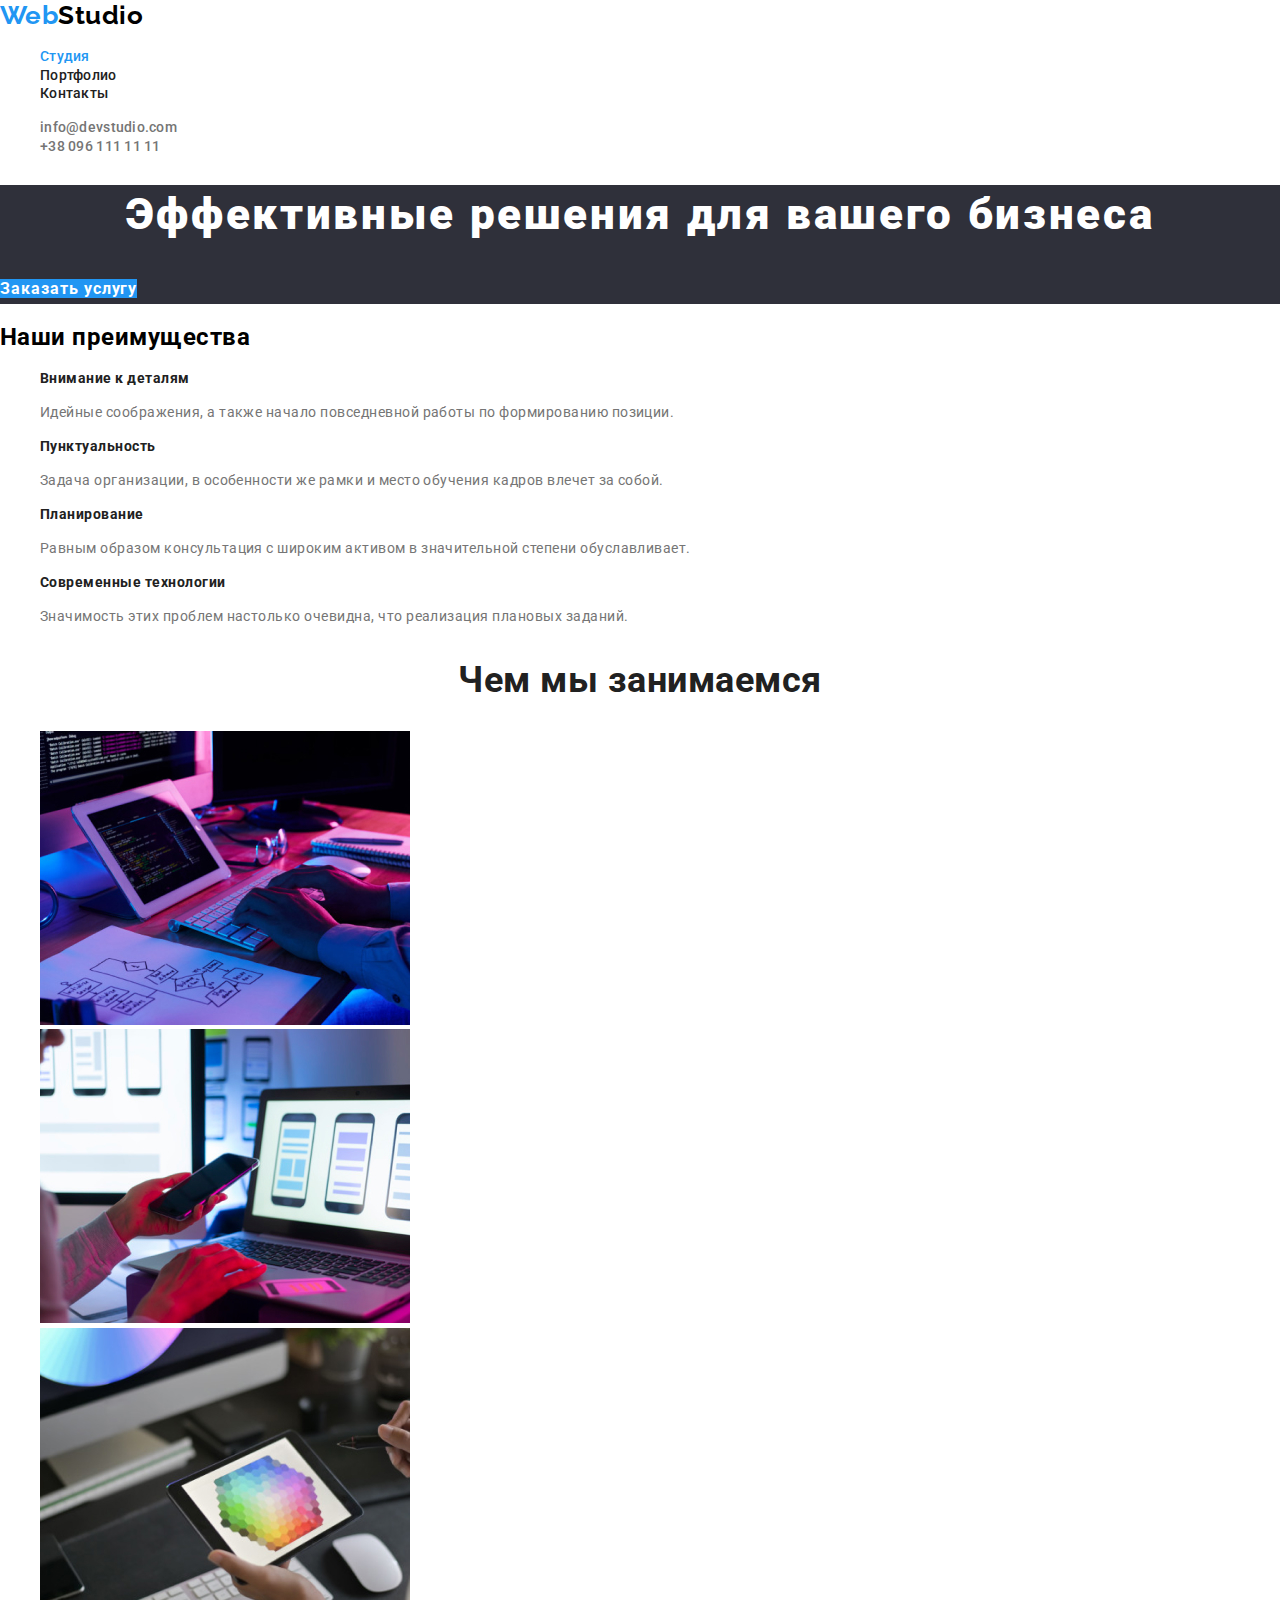
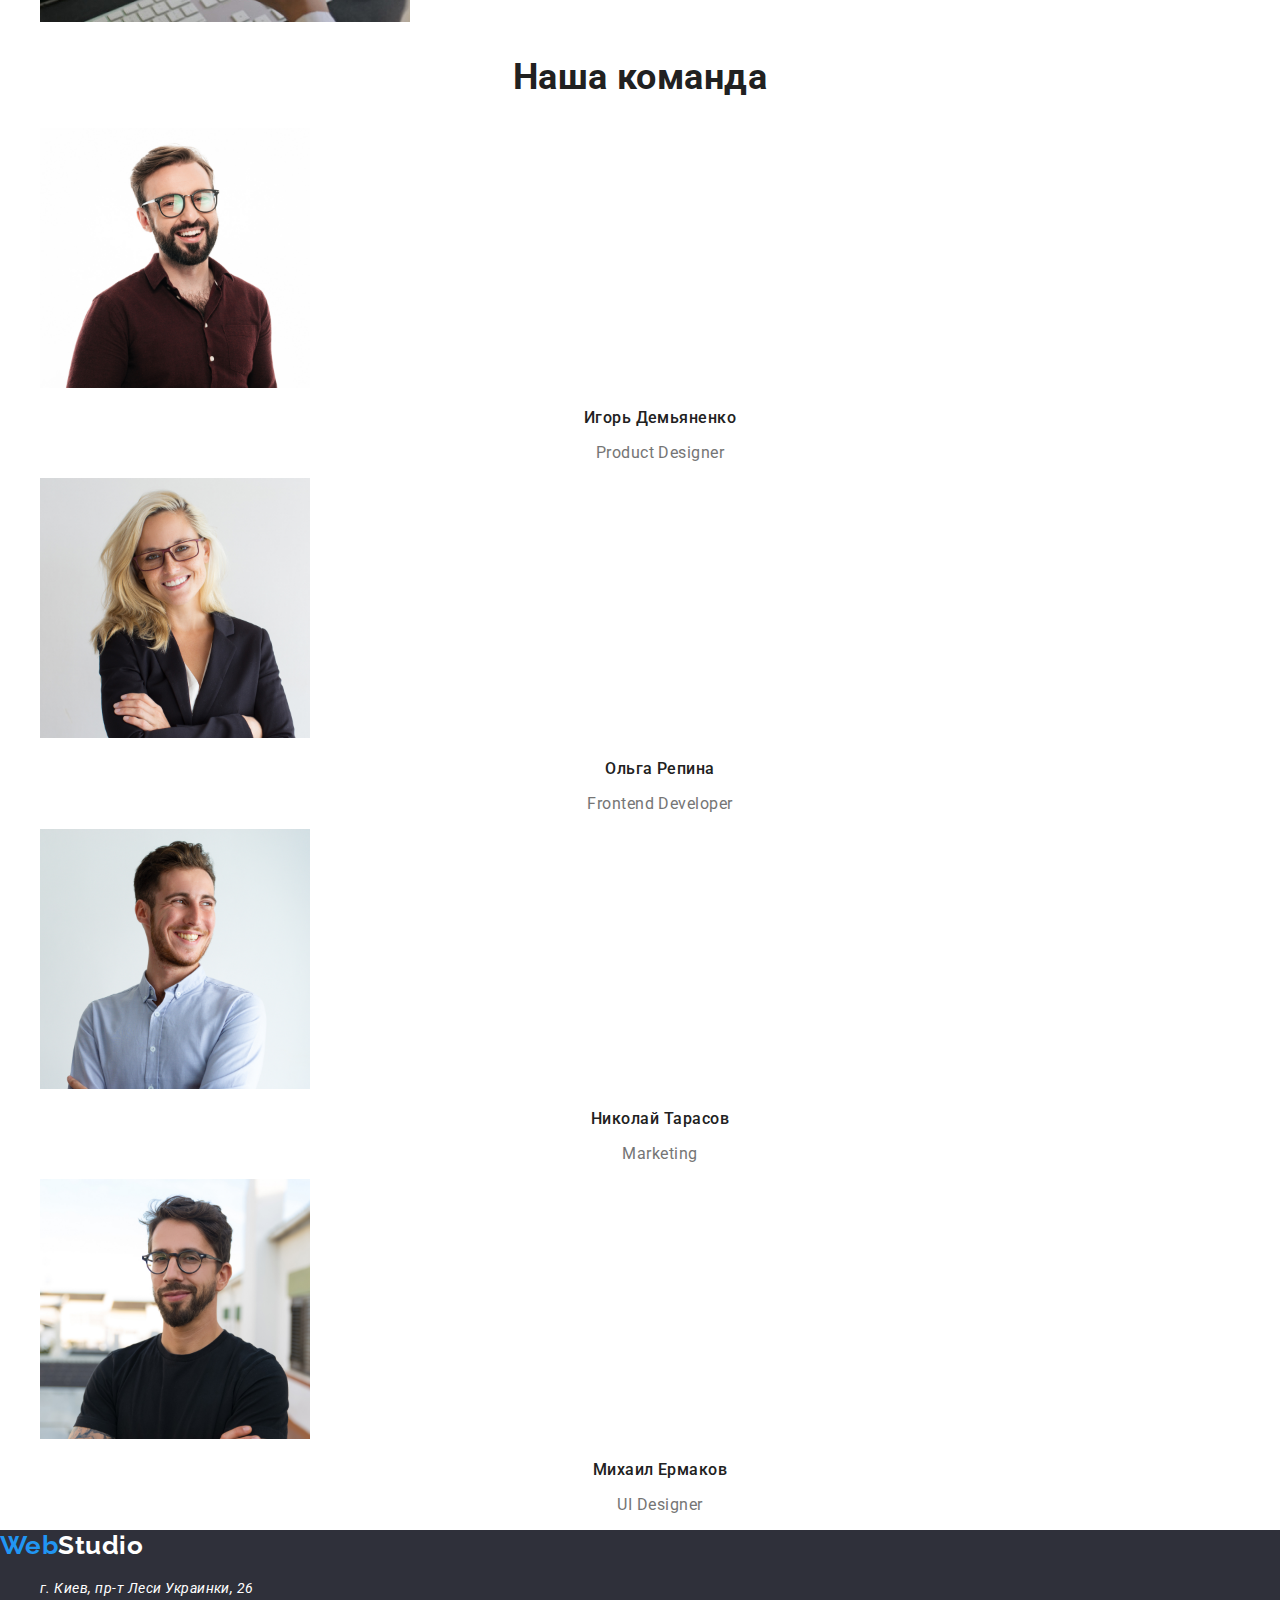
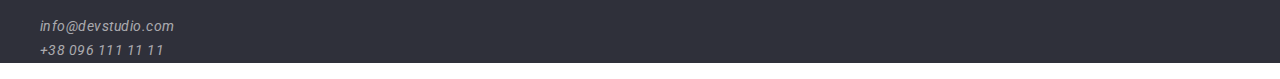
<file: index.html>
<!DOCTYPE html>
<html lang="ru">
  <head>
    <meta charset="UTF-8" />
    <meta name="viewport" content="width=device-width, initial-scale=1.0" />
    <title>Document</title>
    <link
      href="https://fonts.googleapis.com/css2?family=Raleway&family=Roboto:wght@400;500;700&display=swap"
      rel="stylesheet"
    />
    <link
      rel="stylesheet"
      href="https://cdnjs.cloudflare.com/ajax/libs/modern-normalize/1.0.0/modern-normalize.min.css"
    />
    <link rel="stylesheet" href="./css/style.css" />
  </head>
  <body>
    <!--header-->
    <header>
      <nav>
        <a href="/" class="logo">
          Web<span class="logo-studio">Studio</span>
        </a>

        <ul class="header-nav">
          <li><a href="" class="link current">Студия</a></li>
          <li><a href="./portfolio.html" class="link">Портфолио</a></li>
          <li><a href="" class="link">Контакты</a></li>
        </ul>
      </nav>
      <ul class="header-adress">
        <li><a href="mailto:info@devstudio.com">info@devstudio.com</a></li>
        <li><a href="tel:+380961111111">+38 096 111 11 11</a></li>
      </ul>
    </header>

    <main>
      <!--block-hero-->
      <section class="hero">
        <h1 class="hero-title">
          Эффективные решения для вашего бизнеса
        </h1>
        <a href="" class="button">Заказать услугу</a>
      </section>

      <!--our-advantages-->
      <section class="section">
        <h2>Наши преимущества</h2>
        <ul class="advantages-title">
          <li>
            <h3 class="title">Внимание к деталям</h3>
            <p class="lead">
              Идейные соображения, а также начало повседневной работы по
              формированию позиции.
            </p>
          </li>
          <li>
            <h3 class="title">Пунктуальность</h3>
            <p class="lead">
              Задача организации, в особенности же рамки и место обучения кадров
              влечет за собой.
            </p>
          </li>
          <li>
            <h3 class="title">Планирование</h3>
            <p class="lead">
              Равным образом консультация с широким активом в значительной
              степени обуславливает.
            </p>
          </li>
          <li>
            <h3 class="title">Современные технологии</h3>
            <p class="lead">
              Значимость этих проблем настолько очевидна, что реализация
              плановых заданий.
            </p>
          </li>
        </ul>
      </section>

      <!--what-are-we-doing-->
      <section class="section">
        <h2 class="section-title">Чем мы занимаемся</h2>
        <ul>
          <li>
            <img
              src="./images/1.jpg"
              alt="Руки человека набирают код на клавиатуре"
              width="370"
            />
          </li>
          <li>
            <img
              src="./images/2.jpg"
              alt="Человек за ноутбуком держит в руках телефон"
              width="370"
            />
          </li>
          <li>
            <img
              src="./images/3.jpg"
              alt="Человек выбирает цвет на планшете"
              width="370"
            />
          </li>
        </ul>
      </section>

      <!--our-team-->
      <section class="section">
        <h2 class="section-title">Наша команда</h2>
        <ul class="our-team">
          <li>
            <img
              src="./images/team1.jpg"
              alt="Мужчина в очках и с бородой улыбается"
              width="270"
            />
            <h3 class="name">Игорь Демьяненко</h3>
            <p class="specialty">Product Designer</p>
          </li>
          <li>
            <img
              src="./images/team2.jpg"
              alt="Женщина в очках улыбается"
              width="270"
            />
            <h3 class="name">Ольга Репина</h3>
            <p class="specialty">Frontend Developer</p>
          </li>
          <li>
            <img src="./images/team3.jpg" alt="Мужчина улыбается" width="270" />
            <h3 class="name">Николай Тарасов</h3>
            <p class="specialty">Marketing</p>
          </li>
          <li>
            <img
              src="./images/team4.jpg"
              alt="Мужчина в очках и с бородой улыбается"
              width="270"
            />
            <h3 class="name">Михаил Ермаков</h3>
            <p class="specialty">UI Designer</p>
          </li>
        </ul>
      </section>
    </main>

    <!--footer-->
    <footer>
      <a href="/" class="logo-footer">
        Web<span class="studio-footer">Studio</span>
      </a>
      <address>
        <ul class="adress-title">
          <li class="location"><p>г. Киев, пр-т Леси Украинки, 26</p></li>
          <li>
            <a href="mailto:info@devstudio.com" class="link"
              >info@devstudio.com</a
            >
          </li>
          <li>
            <a href="tel:+380961111111" class="link">+38 096 111 11 11</a>
          </li>
        </ul>
      </address>
    </footer>
  </body>
</html>
</file>
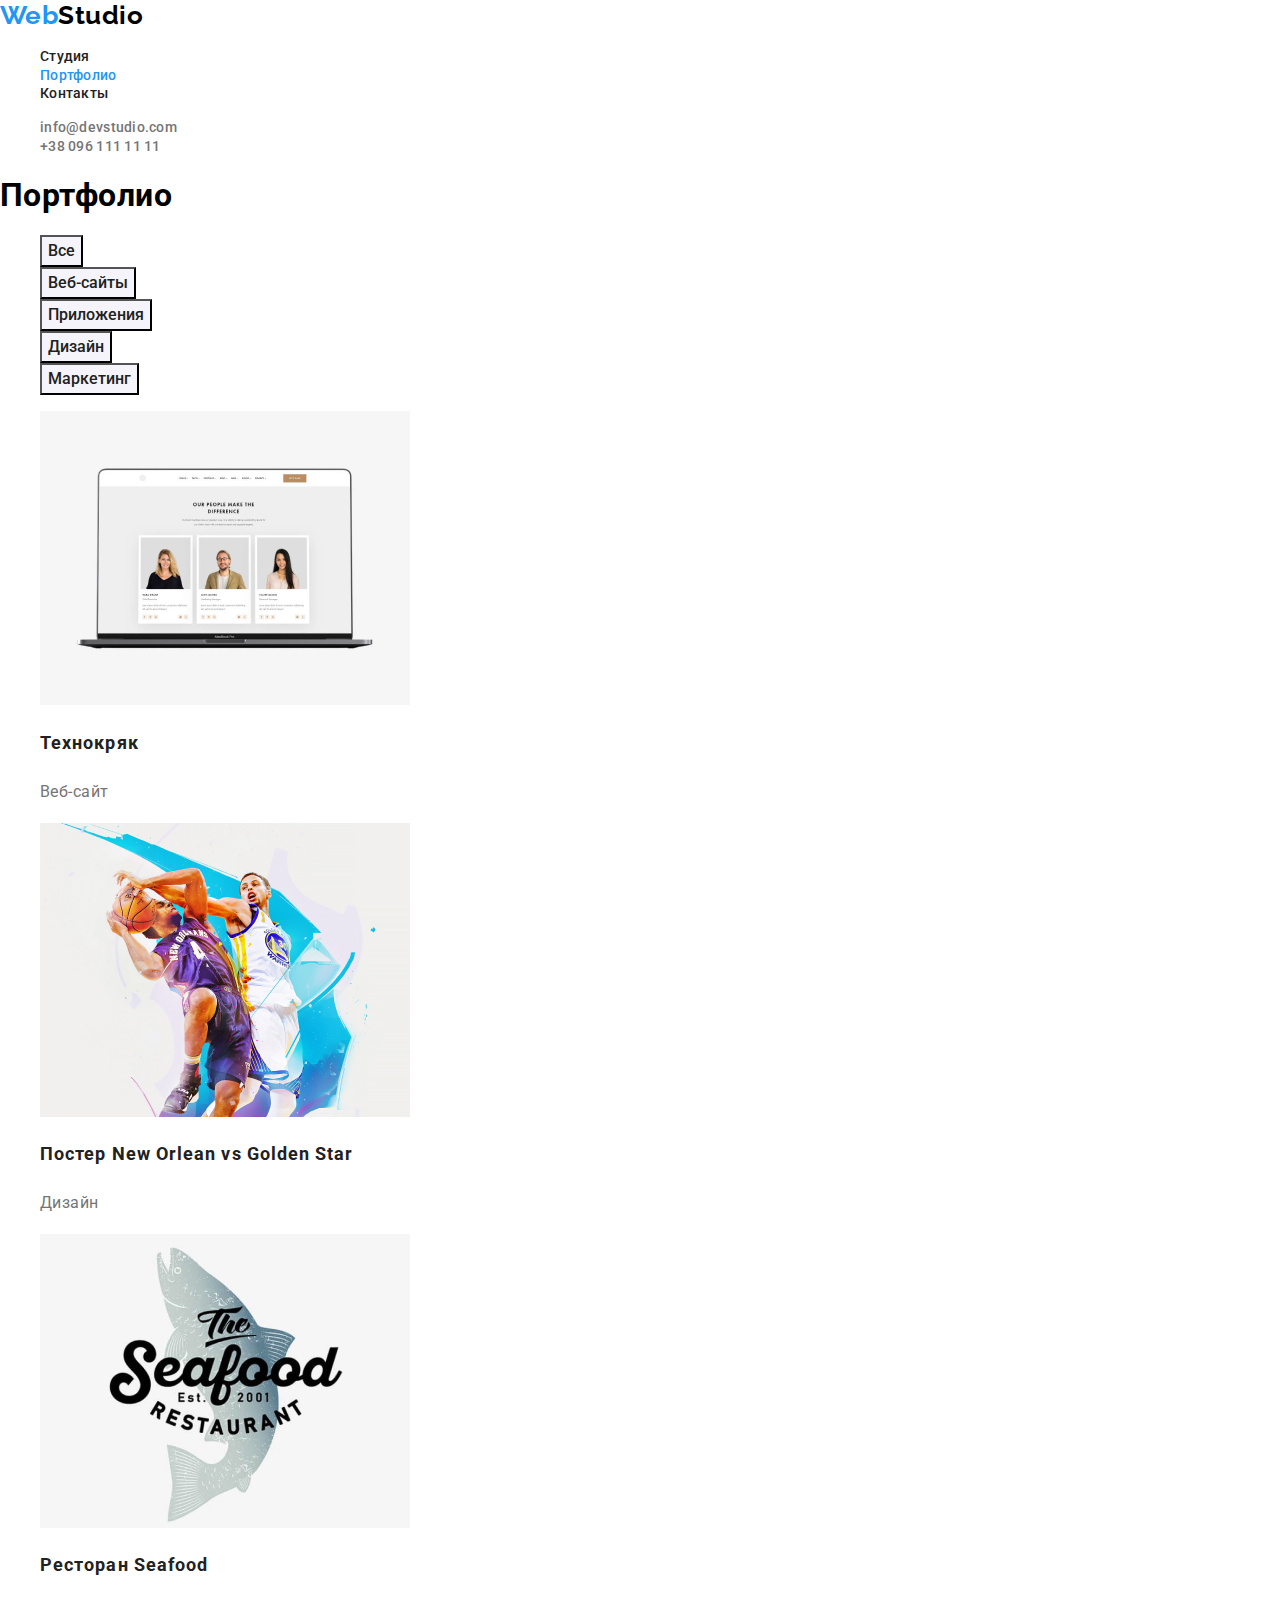
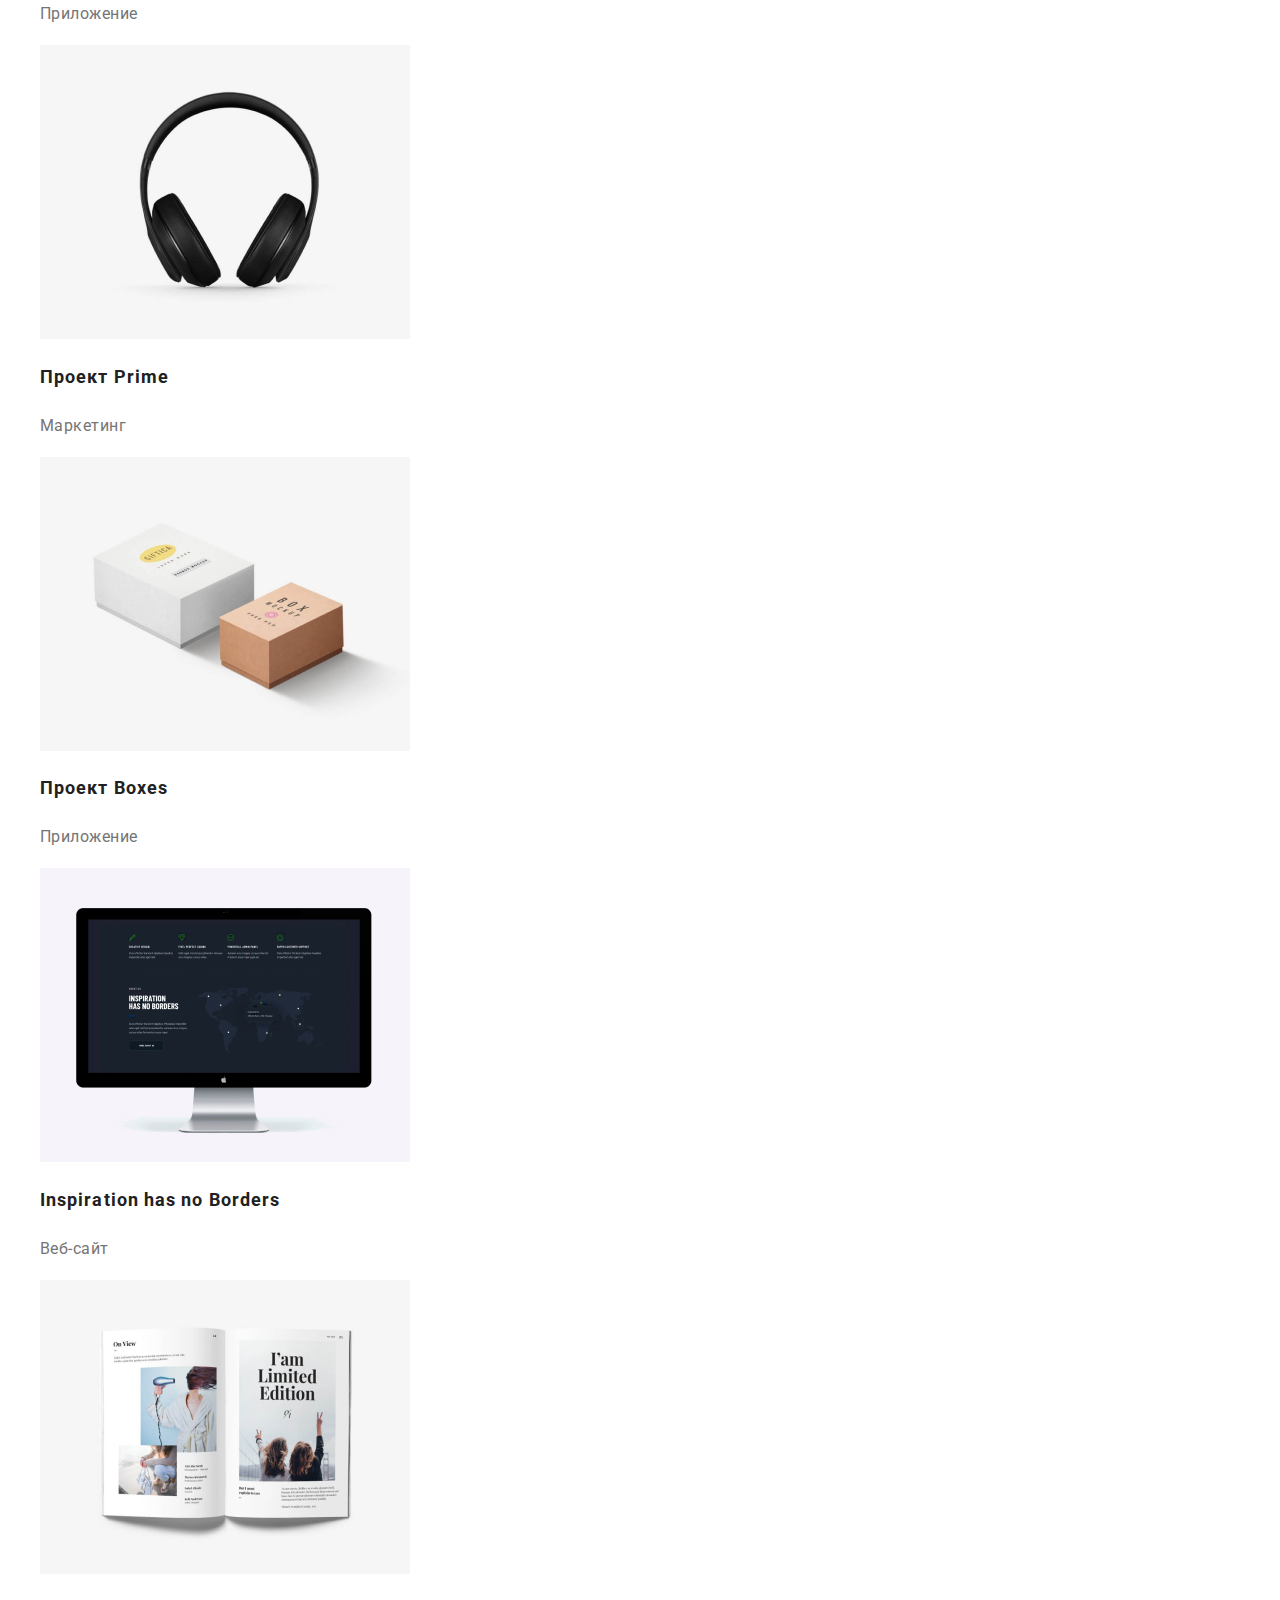
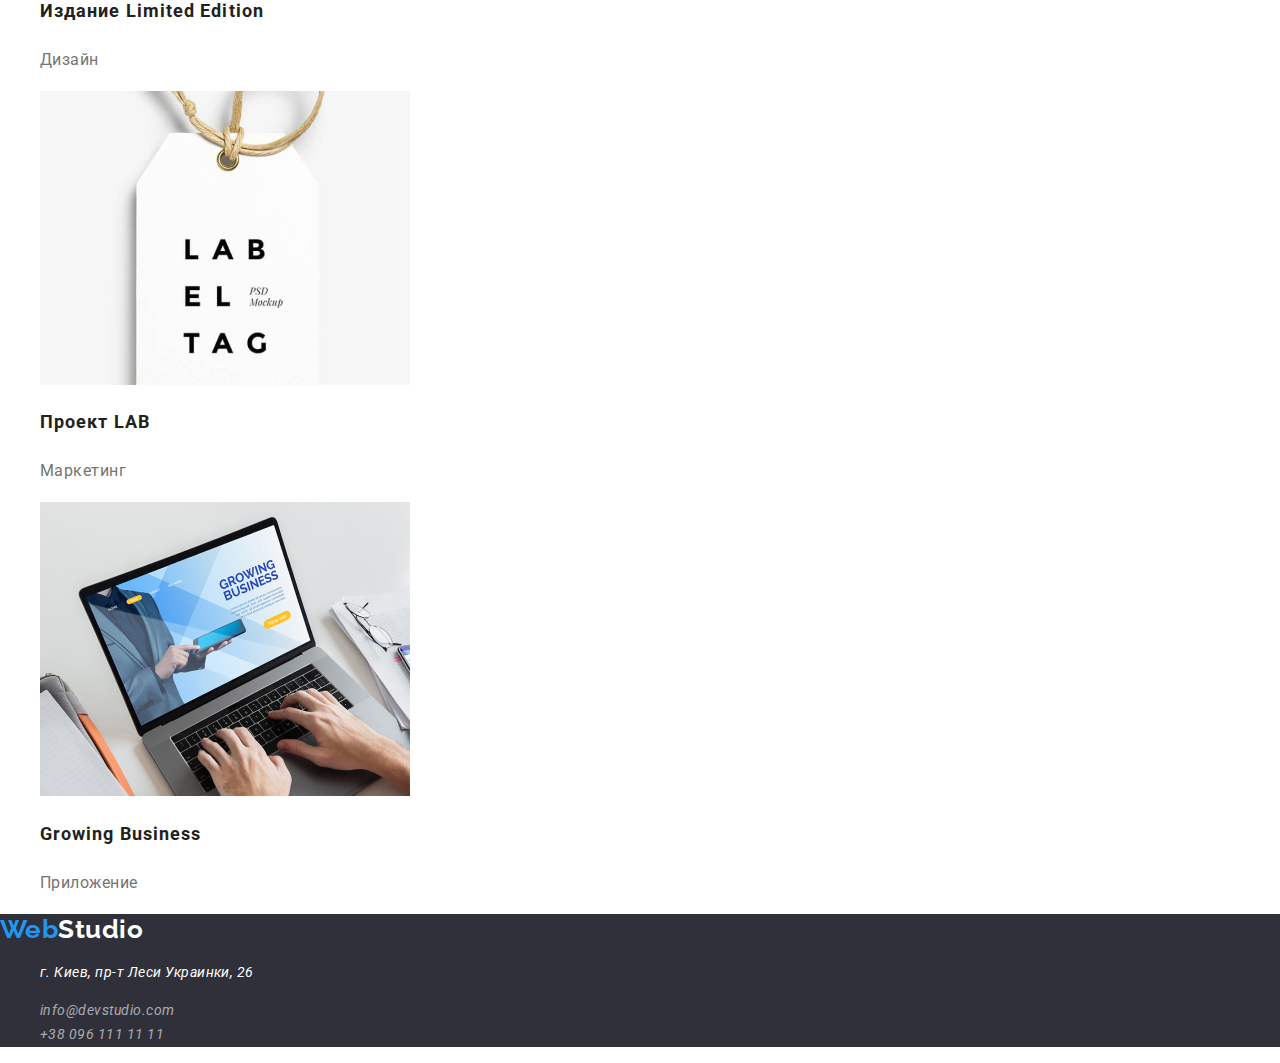
<file: portfolio.html>
<!DOCTYPE html>
<html lang="ru">
  <head>
    <meta charset="UTF-8" />
    <meta name="viewport" content="width=device-width, initial-scale=1.0" />
    <title>portfolio</title>
    <link
      href="https://fonts.googleapis.com/css2?family=Raleway&family=Roboto:wght@400;500;700&display=swap"
      rel="stylesheet"
    />
    <link
      rel="stylesheet"
      href="https://cdnjs.cloudflare.com/ajax/libs/modern-normalize/1.0.0/modern-normalize.min.css"
    />
    <link rel="stylesheet" href="./css/style.css" />
  </head>
  <body>
    <!--header-->
    <header>
      <nav>
        <a href="/" class="logo">
          Web<span class="logo-studio">Studio</span>
        </a>

        <ul class="header-nav">
          <li><a href="./index.html" class="link">Студия</a></li>
          <li><a href="./portfolio.html" class="link current">Портфолио</a></li>
          <li><a href="" class="link">Контакты</a></li>
        </ul>
      </nav>
      <ul class="header-adress">
        <li><a href="mailto:info@devstudio.com">info@devstudio.com</a></li>
        <li><a href="tel:+380961111111">+38 096 111 11 11</a></li>
      </ul>
    </header>

    <main>
      <section>
        <h1>Портфолио</h1>
        <ul class="button-portfolio">
          <li><button type="button">Все</button></li>
          <li><button type="button">Веб-сайты</button></li>
          <li><button type="button">Приложения</button></li>
          <li><button type="button">Дизайн</button></li>
          <li><button type="button">Маркетинг</button></li>
        </ul>

        <ul class="card-link">
          <li>
            <a href="">
              <img src="./images/pf1.jpg" alt="карточки сотрудников" />
              <h2>Технокряк</h2>
              <p>Веб-сайт</p>
            </a>
          </li>

          <li>
            <a href="">
              <img src="./images/pf2.jpg" alt="баскетболисты" />
              <h2>Постер New Orlean vs Golden Star</h2>
              <p>Дизайн</p>
            </a>
          </li>

          <li>
            <a href="">
              <img src="./images/pf3.jpg" alt="лого ресторана" />
              <h2>Ресторан Seafood</h2>
              <p>Приложение</p>
            </a>
          </li>

          <li>
            <a href="">
              <img src="./images/pf4.jpg" alt="наушники" />
              <h2>Проект Prime</h2>
              <p>Маркетинг</p>
            </a>
          </li>

          <li>
            <a href="">
              <img src="./images/pf5.jpg" alt="коробки" />
              <h2>Проект Boxes</h2>
              <p>Приложение</p>
            </a>
          </li>

          <li>
            <a href="">
              <img src="./images/pf6.jpg" alt="монитор" />
              <h2>Inspiration has no Borders</h2>
              <p>Веб-сайт</p>
            </a>
          </li>

          <li>
            <a href="">
              <img src="./images/pf7.jpg" alt="журнал" />
              <h2>Издание Limited Edition</h2>
              <p>Дизайн</p>
            </a>
          </li>

          <li>
            <a href="">
              <img src="./images/pf8.jpg" alt="бирка" />
              <h2>Проект LAB</h2>
              <p>Маркетинг</p>
            </a>
          </li>

          <li>
            <a href="">
              <img src="./images/pf9.jpg" alt="ноутбук" />
              <h2>Growing Business</h2>
              <p>Приложение</p>
            </a>
          </li>
        </ul>
      </section>
    </main>

    <!--footer-->
    <footer>
      <a href="/" class="logo-footer">
        Web<span class="studio-footer">Studio</span>
      </a>
      <address>
        <ul class="adress-title">
          <li class="location"><p>г. Киев, пр-т Леси Украинки, 26</p></li>
          <li>
            <a href="mailto:info@devstudio.com" class="link"
              >info@devstudio.com</a
            >
          </li>
          <li>
            <a href="tel:+380961111111" class="link">+38 096 111 11 11</a>
          </li>
        </ul>
      </address>
    </footer>
  </body>
</html>
</file>
<file: css/style.css>
:root {
  --title-text-color: #212121;
  --primary-text-color: #757575;
  --accent-color: #2196f3;
  --studio-text: #000000;
  --white-text: #ffffff;
  --bg-button-portfolio: #f5f4fa;
}
body {
  background-color: var(--white-text);
  font-family: roboto, sans-serif;
  letter-spacing: 0.03em;
}

/* цвет основного текста #212121 */
/* цвет дополнительного текста #757575 */
/* белый текст #FFFFFF */
/* акцент-синий текст #2196F3 */

.logo {
  color: var(--accent-color);
  font-weight: 700;
  font-family: Raleway, sans-serif;
  font-size: 26px;
  line-height: 1.2;
  text-decoration: none;
}
.logo-studio {
  color: var(--studio-text);
}
ul {
  list-style: none;
}
.header-nav a {
  color: var(--title-text-color);
  font-weight: 500;
  font-size: 14px;
  line-height: 1.14;
  letter-spacing: 0.02em;
  text-decoration: none;
}
.header-nav a:hover,
.header-nav a:focus {
  color: var(--accent-color);
}
.header-nav .link.current {
  color: var(--accent-color);
}

.header-adress a {
  color: var(--primary-text-color);
  font-weight: 500;
  font-size: 14px;
  line-height: 1.14;
  letter-spacing: 0.02em;
  text-decoration: none;
}
.header-adress a:hover,
.header-adress a:focus {
  color: var(--accent-color);
}
.hero {
  background-color: #2f303a;
}
.hero-title {
  color: var(--white-text);
  font-weight: 900;
  font-size: 44px;
  line-height: 1.36;
  text-align: center;
  letter-spacing: 0.06em;
}
.section-title {
  color: var(--title-text-color);
  font-weight: 700;
  font-size: 36px;
  line-height: 1.17;
  text-align: center;
}
.advantages-title .title {
  color: var(--title-text-color);
  font-weight: 700;
  font-size: 14px;
  line-height: 1.14;
}
.advantages-title .lead {
  color: var(--primary-text-color);
  font-weight: 400;
  font-size: 14px;
  line-height: 1.71;
}

/* our-team */
.our-team .name {
  color: var(--title-text-color);
  font-weight: 500;
  font-size: 16px;
  line-height: 1.19;
  text-align: center;
}
.our-team .specialty {
  color: var(--primary-text-color);
  font-weight: 400;
  font-size: 16px;
  line-height: 1.19;
  text-align: center;
}
/* button */
.button {
  background-color: var(--accent-color);
  color: var(--white-text);
  font-family: inherit;
  font-weight: 700;
  font-size: 16px;
  line-height: 1.88;
  letter-spacing: 0.06em;
  text-decoration: none;
}

/* Портфолио */
.button-portfolio button {
  background-color: var(--bg-button-portfolio);
  color: var(--title-text-color);
  font-family: inherit;
  font-weight: 500;
  font-size: 16px;
  line-height: 1.63;
  text-decoration: none;
  text-align: center;
}

.button-portfolio button:hover,
.button-portfolio button:focus {
  background-color: var(--accent-color);
  color: var(--white-text);
}
.card-link h2 {
  color: var(--title-text-color);
  font-weight: 700;
  font-size: 18px;
  line-height: 2;
  letter-spacing: 0.06em;
}
.card-link p {
  color: var(--primary-text-color);
  font-weight: 400;
  font-size: 16px;
  line-height: 1.88;
}
.card-link a {
  text-decoration: none;
}
/* footer */
footer {
  background-color: #2f303a;
}
.logo-footer {
  color: var(--accent-color);
  font-family: Raleway, sans-serif;
  text-decoration: none;
  font-weight: 700;
  font-size: 26px;
  line-height: 1.2;
}
.studio-footer {
  color: var(--white-text);
}
.adress-title .location {
  color: var(--white-text);
  text-decoration: none;
  font-weight: 400;
  font-size: 14px;
  line-height: 1.71;
}
.adress-title .link {
  color: rgba(255, 255, 255, 0.6);
  text-decoration: none;
  font-weight: 400;
  font-size: 14px;
  line-height: 1.71;
}
</file>
